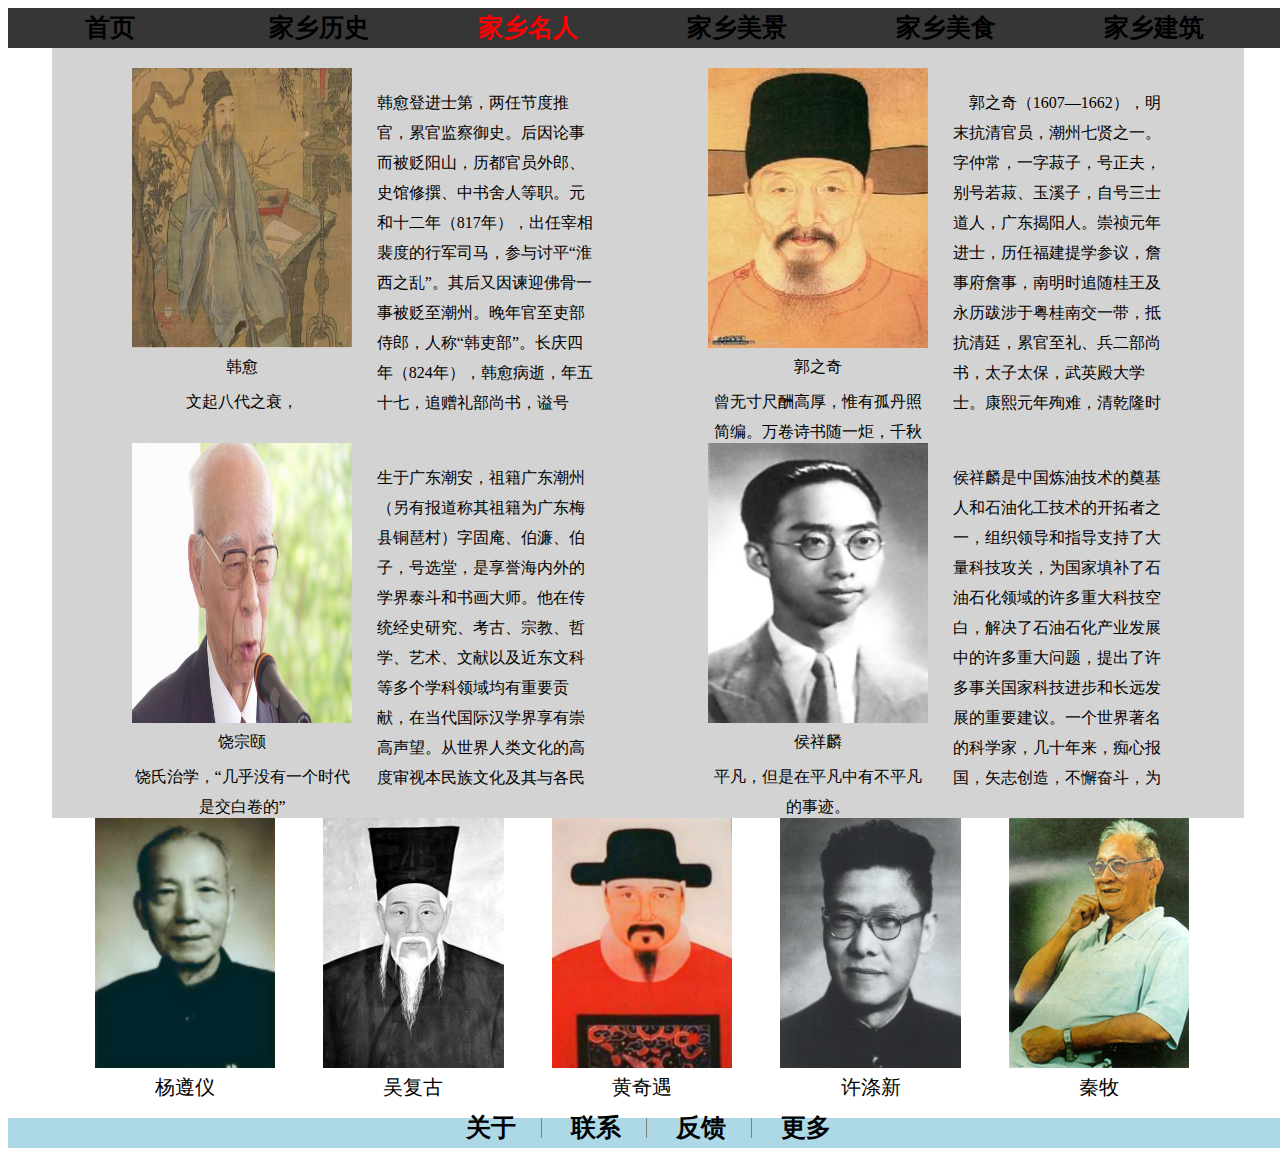
<file: 大作业/js/famous.html>
<!DOCTYPE html>
<html lang="en">
<head>
	<meta charset="UTF-8">
	<title>家乡名人</title>
	<link rel="stylesheet" type="text/css" href="../css/index.css">
</head>
<body>
	<div class="container">
		<div class="header">
			<ul>
				<li><a href="index.html" >首页</a></li>
				<li><a href="history.html">家乡历史</a></li>
				<li><a href="famous.html" style="color: red">家乡名人</a></li>
				<li><a href="scenery.html">家乡美景</a></li>
				<li><a href="food.html">家乡美食</a></li>
				<li><a href="build.html">家乡建筑</a></li>
			</ul>
		</div>
		<div class="famous">
			<ul class="flist">
				<li class="fpeople">
					<ul>
						<li>
							<img src="../img/c9fcc3cec3fdfc03b11d4d88da3f8794a4c2269c.png">
							<span>韩愈</span>
							<span>文起八代之衰，</span>
						</li>
						<li><p>韩愈登进士第，两任节度推官，累官监察御史。后因论事而被贬阳山，历都官员外郎、史馆修撰、中书舍人等职。元和十二年（817年），出任宰相裴度的行军司马，参与讨平“淮西之乱”。其后又因谏迎佛骨一事被贬至潮州。晚年官至吏部侍郎，人称“韩吏部”。长庆四年（824年），韩愈病逝，年五十七，追赠礼部尚书，谥号“文”，故称“韩文公”。元丰元年（1078年），追封昌黎伯，并从祀孔庙。</p></li>
					</ul>
				</li>
				<li class="fpeople">
					<ul>
						<li>
							<img src="../img/nBnauM3X2YDN1gTM4gTNyQDO0UTMyITNykTO0EDMwAjMwUzL4UzL0gzLt92YucmbvRWdo5Cd0FmLwE2LvoDc0RHa.jpg">
							<span>郭之奇</span>
							<span>曾无寸尺酬高厚，惟有孤丹照简编。万卷诗书随一炬，千秋霜管俟他年。</span>
						</li>
						<li><p>　郭之奇（1607—1662），明末抗清官员，潮州七贤之一。字仲常，一字菽子，号正夫，别号若菽、玉溪子，自号三士道人，广东揭阳人。崇祯元年进士，历任福建提学参议，詹事府詹事，南明时追随桂王及永历跋涉于粤桂南交一带，抵抗清廷，累官至礼、兵二部尚书，太子太保，武英殿大学士。康熙元年殉难，清乾隆时赐谥忠节。著有《宛在堂诗文集》，文录入《耆旧集》。其诗共分十八集，为潮汕历代存世诗作最多的诗人。</p></li>
					</ul>
				</li>
				<li class="fpeople">
					<ul>
						<li>
							<img src="../img/66.jpg">
							<span>饶宗颐</span>
							<span>饶氏治学，“几乎没有一个时代是交白卷的”</span>
						</li>
						<li><p>生于广东潮安，祖籍广东潮州（另有报道称其祖籍为广东梅县铜琶村）字固庵、伯濂、伯子，号选堂，是享誉海内外的学界泰斗和书画大师。他在传统经史研究、考古、宗教、哲学、艺术、文献以及近东文科等多个学科领域均有重要贡献，在当代国际汉学界享有崇高声望。从世界人类文化的高度审视本民族文化及其与各民族文化的关系。他走的是中国知识分子的传统道路，采用的治学方法却有异于传统，因而才取得超迈前人的成就。</p></li>
					</ul>
				</li>
				<li class="fpeople">
					<ul>
						<li>
							<img src="../img/91529822720e0cf379f6f28a0346f21fbe09aaba.jpg">
							<span>侯祥麟</span>
							<span>平凡，但是在平凡中有不平凡的事迹。</span>
						</li>
						<li><p>侯祥麟是中国炼油技术的奠基人和石油化工技术的开拓者之一，组织领导和指导支持了大量科技攻关，为国家填补了石油石化领域的许多重大科技空白，解决了石油石化产业发展中的许多重大问题，提出了许多事关国家科技进步和长远发展的重要建议。一个世界著名的科学家，几十年来，痴心报国，矢志创造，不懈奋斗，为我国科技事业特别是石油石化事业的发展，做出了杰出的贡献，功勋卓著。侯祥麟丰满厚重的人生经历，不仅留下了一串闪光的科研硕果，也给我们留下了一笔宝贵的精神财富。</p></li>
					</ul>
				</li>
			</ul>
			<ul class="others">
				
				<li>
					<img src="../img/f703738da9773912812566b2f8198618377ae2e6.png">
					<span>杨遵仪</span>
				</li>
				<li>
					<img src="../img/35230.jpg">
					<span>吴复古</span>
				</li>
				<li>
					<img src="../img/uu.jpg">
					<span>黄奇遇</span>
				</li>
				<li>
					<img src="../img/77.png">
					<span>许涤新</span>
				</li>
				<li>
					<img src="../img/88.jpg" >
					<span>秦牧</span>
				</li>
			</ul>
		</div>
		<div class="footer">
			<p>
				<a href="javascript::">关于</a>
				<a href="javascript::">联系</a>
				<a href="javascript::">反馈</a>
				<a href="javascript::" style="border: none">更多</a>
			</p>
		</div>
	</div>
</body>
</html>
</file>
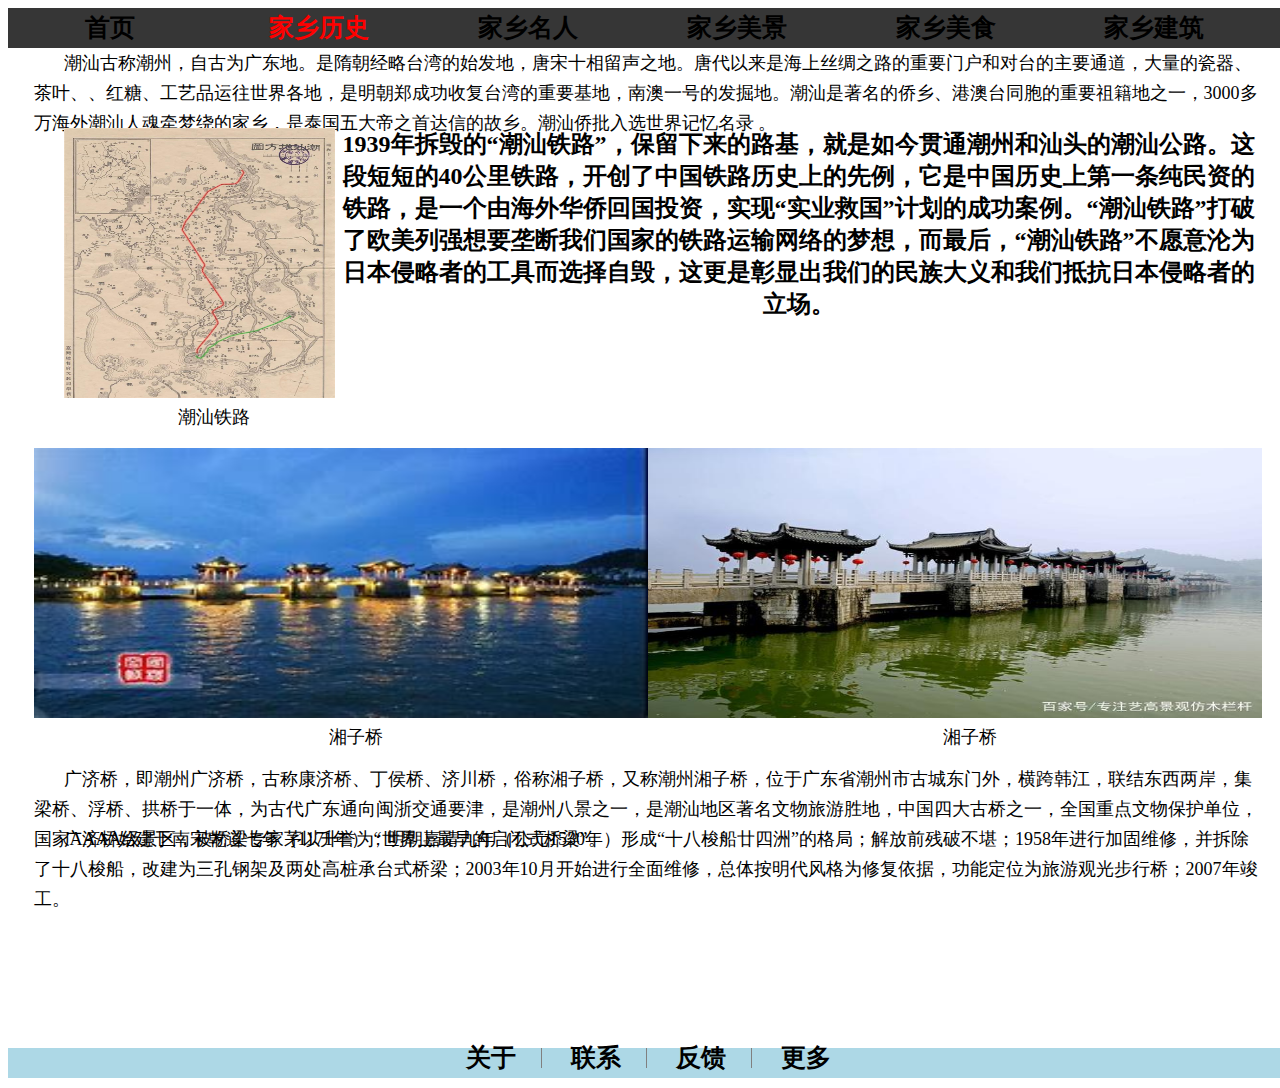
<file: 大作业/js/history.html>
<!DOCTYPE html>
<html lang="en">
<head>
	<meta charset="UTF-8">
	<title>家乡历史</title>
	<link rel="stylesheet" type="text/css" href="../css/index.css">
</head>
<body>
	<div class="container">
		<div class="header">
			<ul>
				<li><a href="index.html" >首页</a></li>
				<li><a href="history.html" style="color: red">家乡历史</a></li>
				<li><a href="famous.html">家乡名人</a></li>
				<li><a href="scenery.html">家乡美景</a></li>
				<li><a href="food.html">家乡美食</a></li>
				<li><a href="build.html">家乡建筑</a></li>
			</ul>
			</div>
		<div class="history">
			<p>潮汕古称潮州，自古为广东地。是隋朝经略台湾的始发地，唐宋十相留声之地。唐代以来是海上丝绸之路的重要门户和对台的主要通道，大量的瓷器、茶叶、、红糖、工艺品运往世界各地，是明朝郑成功收复台湾的重要基地，南澳一号的发掘地。潮汕是著名的侨乡、港澳台同胞的重要祖籍地之一，3000多万海外潮汕人魂牵梦绕的家乡，是泰国五大帝之首达信的故乡。潮汕侨批入选世界记忆名录 。</p>
						<ul class="origin">
							<li>
								<img src="../img/20190410025435977.png" >
								<p>潮汕铁路</p>
							</li>
							<div class="soc">
								<h2> 1939年拆毁的“潮汕铁路”，保留下来的路基，就是如今贯通潮州和汕头的潮汕公路。这段短短的40公里铁路，开创了中国铁路历史上的先例，它是中国历史上第一条纯民资的铁路，是一个由海外华侨回国投资，实现“实业救国”计划的成功案例。“潮汕铁路”打破了欧美列强想要垄断我们国家的铁路运输网络的梦想，而最后，“潮汕铁路”不愿意沦为日本侵略者的工具而选择自毁，这更是彰显出我们的民族大义和我们抵抗日本侵略者的立场。</h2>
							</div>
						</ul>
						<ul class="luoyang">
							<li>
								<img src="../img/下载.jpg">
								<p>湘子桥</p>
							</li>
							<li>
								<img src="../img/77094b36acaf2edddd3a7e642c1357ee3801937a.jpeg" >
								<p>湘子桥</p>
							</li>
						</ul>
						<p>广济桥，即潮州广济桥，古称康济桥、丁侯桥、济川桥，俗称湘子桥，又称潮州湘子桥，位于广东省潮州市古城东门外，横跨韩江，联结东西两岸，集梁桥、浮桥、拱桥于一体，为古代广东通向闽浙交通要津，是潮州八景之一，是潮汕地区著名文物旅游胜地，中国四大古桥之一，全国重点文物保护单位，国家AAAA级景区，被桥梁专家茅以升誉为“世界上最早的启闭式桥梁”。</p>
						<p>广济桥始建于南宋乾道七年（1171年）；明朝嘉靖九年（公元1530年）形成“十八梭船廿四洲”的格局；解放前残破不堪；1958年进行加固维修，并拆除了十八梭船，改建为三孔钢架及两处高桩承台式桥梁；2003年10月开始进行全面维修，总体按明代风格为修复依据，功能定位为旅游观光步行桥；2007年竣工。</p>
						
					</div>
					<div class="footer">
						<p>
							<a href="javascript::">关于</a>
							<a href="javascript::">联系</a>
							<a href="javascript::">反馈</a>
							<a href="javascript::" style="border: none">更多</a>
						</p>
					</div>
				</div>
			</body>
			</html>
</file>
<file: 大作业/css/index.css>
.bodystyle{
        filter:alpha(opacity=50);  
        -moz-opacity:0.8;  
        -khtml-opacity: 0.8;  
         opacity: 0.8;
         width:100%;
        position:absolute;
        background:url(../img/tu.jpg);
        background-size: 100% 100%;
        background-attachment:fixed;
  }
.container{
	width: 100%;
	position: absolute;
	background-color: #fff;
}
.header{
	width: 100%;
	height: 40px;
	background: #363636;
	color: #c7ff42;
	

}
.header ul{
	width: 100%;
	height: 40px;
	margin: 0;
	padding: 0;
	
}
.header li{
	width: 16%;
	line-height: 40px;
	display: inline-block;
	position: relative;
	text-align: center;
	list-style: none;
}
a{
	color: #000;
	font-size: 25px;
	text-decoration: none;
	font-weight: 800;
	}
a:hover{
	color: red;
}
.main{
	width: 100%;
	height: 1200px;
	box-sizing:border-box;
	border: 1px solid #000;
	text-align: center;
}
.main img{
	width: 100%;
	height: 78%;
	
}
.main p{
	width: 90%;
	height: 300px;
	margin:50px 6% 0 4%;
	line-height: 40px;
	font-family: "微软雅黑";
	overflow: hidden;
	position: relative;
	vertical-align: middle;
	color: #FF0000;
}
.list{
	width: 98%;
	height: 700px;
	margin: 0;
	padding: 1%;
	list-style: none;
	position: relative;
}
.more{
	width: 98%;
	height: 300px;
	list-style: none;
	margin: 0 auto;
	padding: 0;
}
.more li{
	width: 18%;
	height: 230px;
	margin-left: 1.67%;
	margin-top: 30px;
	float: left;
}
.more li img{
	width: 50%;
	height: 100px;
	float: left;
}
.more li span{
	width: 100%;
	height: 30px;
	line-height: 30px;
	color: red;
	display: inline-block;
}
.introduce{
	width: 40%;
	height: 350px;
	float: left;
	padding-left: 7%;
	position: relative;
	margin-bottom: 10px;
}
.introduce ul{
	width: 100%;
	height: 100%;
	list-style: none;
	margin: 0;
	padding: 0;
}
.introduce ul li{
	width: 50%;
	height: 100%;
	float: left;
	position: relative;
}
h1{
	width: 100%;
	line-height: 50px;
	font-size: 20px;
	border-bottom: 1px solid grey;
	font-weight: 600;
	color: #FF0000;
}
.footer{
	width: 100%;
	height: 30px;
	background: lightblue;
	color: #000;
	text-align: center;
}
.footer p{
	width: 100%;
	height: 40px;
	margin: 0;
	padding: 0;
	position: absolute
}
.footer  a{
	width: 100px;
	height: 20px;
	word-spacing: 5px;
	letter-spacing: inherit;
	line-height: 20px;
	display: inline-block;
	border-right: 1px solid grey;
	vertical-align: middle;
}

/* history */
.history{
	width: 100%;
	height:1000px;
	position: relative;
}
.history p{
	width: 96%;
	height: 60px;
	line-height: 30px;
	margin: 0px 2% 0px 2%;
	font-size: 18px;
	text-indent: 30px;
}
.origin,.luoyang{
	width: 96%;
	height: 300px;
	margin-top: 20px;
	padding: 0 2% 0 2%;
	list-style: none;
	text-align: center;
}
.origin li{
	width: 22%;
	height: 300px;
	float: left;
	padding-left: 2.5%;
	position: relative;
}
.history img{
	width: 100%;
	height:270px;
	position: relative;
}
.soc{
	
}
.origin span{
	width: 100%;
	height: 30px;	
}
.luoyang li{
	width: 50%;
	height: 300px;
	float: left;
	position: relative;
}

.famous{
	width: 100%;
	height:1070px;
	
}
.flist{
	width: 90%;
	height: 750px;
	list-style: none;
	margin: 0 auto;
	padding-top: 20px;
	background:lightgrey;
}
.fpeople{
	width: 50%;
	height: 350px;
	float: left;
	position: relative;
	margin-bottom: 25px;
}
.fpeople ul{
	width:85%;
	height:350px;
	list-style: none;

}
.fpeople ul li{
	width: 45%;
	height:350px;
	float: left;
	padding-right: 5%;

}
.fpeople img{
	width: 100%;
	height: 80%;
}
.fpeople span{
	text-align: center;
	display: block;
	width: 100%;
	height: 10%;
	line-height:30px;
}
.fpeople p{
	width: 100%;
	height: 330px;
	line-height: 30px;
	overflow: hidden;
	margin: 0;
	padding-top: 20px;
}
.others{
	width: 94%;
	height: 280px;
	list-style: none;
	margin:0 3% 0 3%;
	padding: 0;
}
.others li{
	width: 15%;
	height: 280px;
	float: left;
	padding-left: 4%;
}
.others li img{
	width: 100%;
	height: 250px;
}
.others li span{
	display: block;
	width: 100%;
	height: 30px;
	line-height: 30px;
	text-align: center;
	font-size: 20px;
}
</file>
